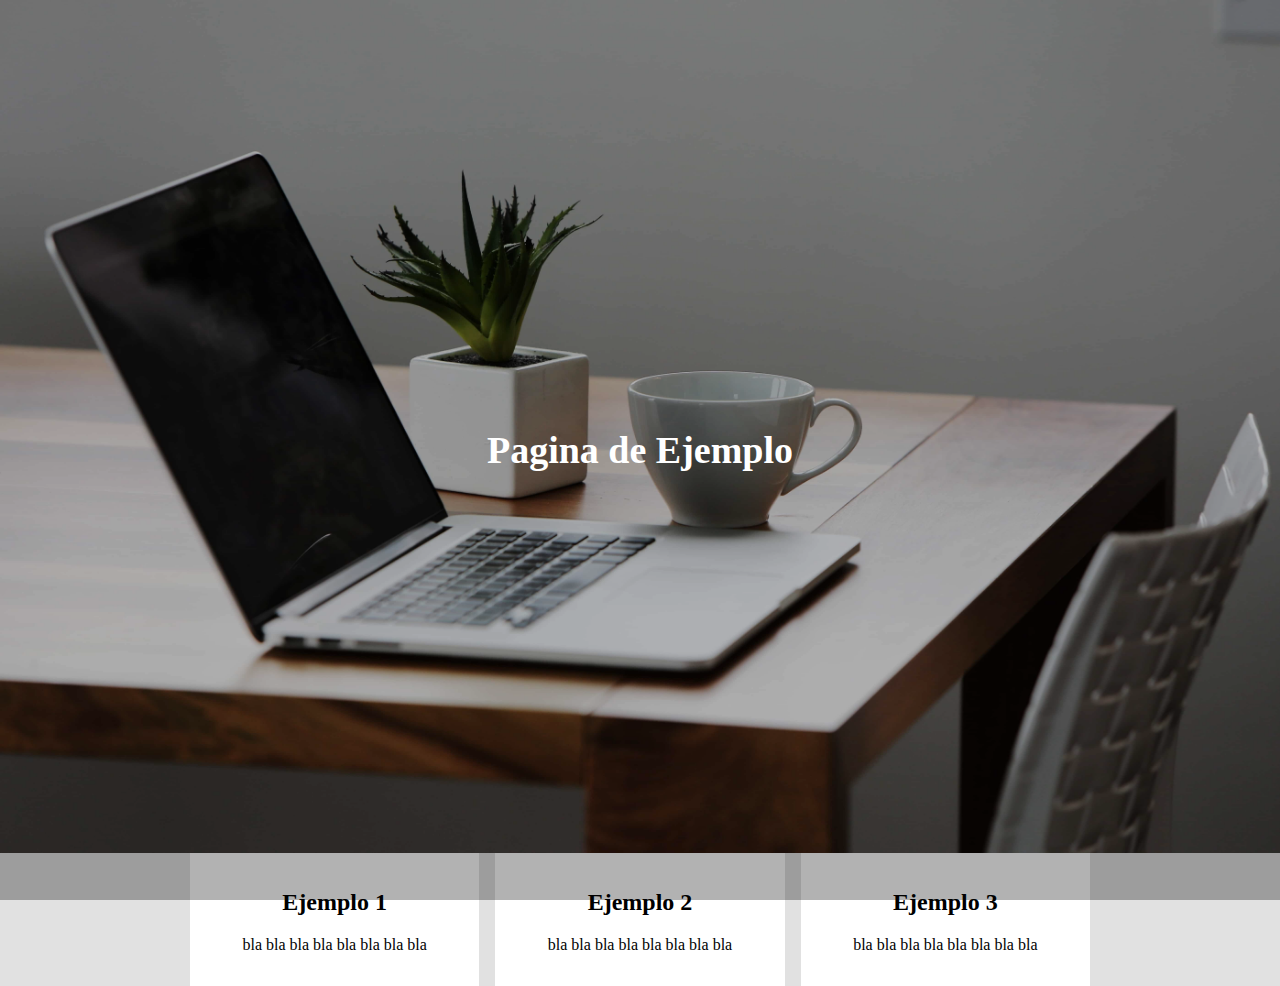
<file: WK/Untitled-1.html>
<!DOCTYPE html>
<html lang="en">
<head>
    <meta charset="UTF-8">
    <meta name="viewport" content="width=device-width, initial-scale=1.0">
    <title>Sitio 1</title>
<link rel="stylesheet" href="css/css.css">
</head>
<body>
    <header> </header>
    <main> 
        <section id="hero">
            <img src="img/Foto laptop.jpg" alt="">
            <div>
                <h1>Pagina de Ejemplo</h1>
            </div>
        </section>
        <section class="col-3 container">
            <article>
                <h2>Ejemplo 1</h2>
                <p>
                bla bla bla bla  bla bla bla bla
                </p>

            </article>
            <article>
                <h2>Ejemplo 2</h2>
                <p>
                  bla bla bla bla bla bla bla bla
                </p>

            </article>
            <article>
                <h2>Ejemplo 3</h2>
                <p>
                    bla bla bla bla bla bla bla bla
                </p>

            </article>
        </section>
    </main>
    <footers> </footers>
</body>
</html>
</file>
<file: WK/css/css.css>
html {height: 100% ;}
body {

    background: rgb(225, 225, 225);
    margin:0;
    height:100%;
    display:grid;
    grid-template-rows: auto 1fr auto ;
}

.container {width: 80% ; max-width: 900px ; margin: auto; }
header {background: rgb(129, 129, 129) ;}

#hero {min-height: 300px; background: linear-gradient(140deg, blue, black) ; }

#hero img{

    width:100% ;
    display: block ;

}

#hero div{
    width: 100% ;
    height: 100% ;
    background: rgba(0, 0 ,0 , .3);
    position: absolute ;
    top: 0;
    display: flex ;
    justify-content: center ;
    align-items: center ;
}

#hero h1{
    color: white;
    font-size: 38px ;
}
.col-3{display: grid;
    grid-template-columns: 1fr 1fr 1fr ;
    grid-gap: 16px; 
}
.col-3 article{
    background: rgb(255, 255, 255) ;
    padding: 16px ;
    text-align: center ;
}

footer {background: rgb(97, 97, 97) ; min-height: 86px ;}
</file>
